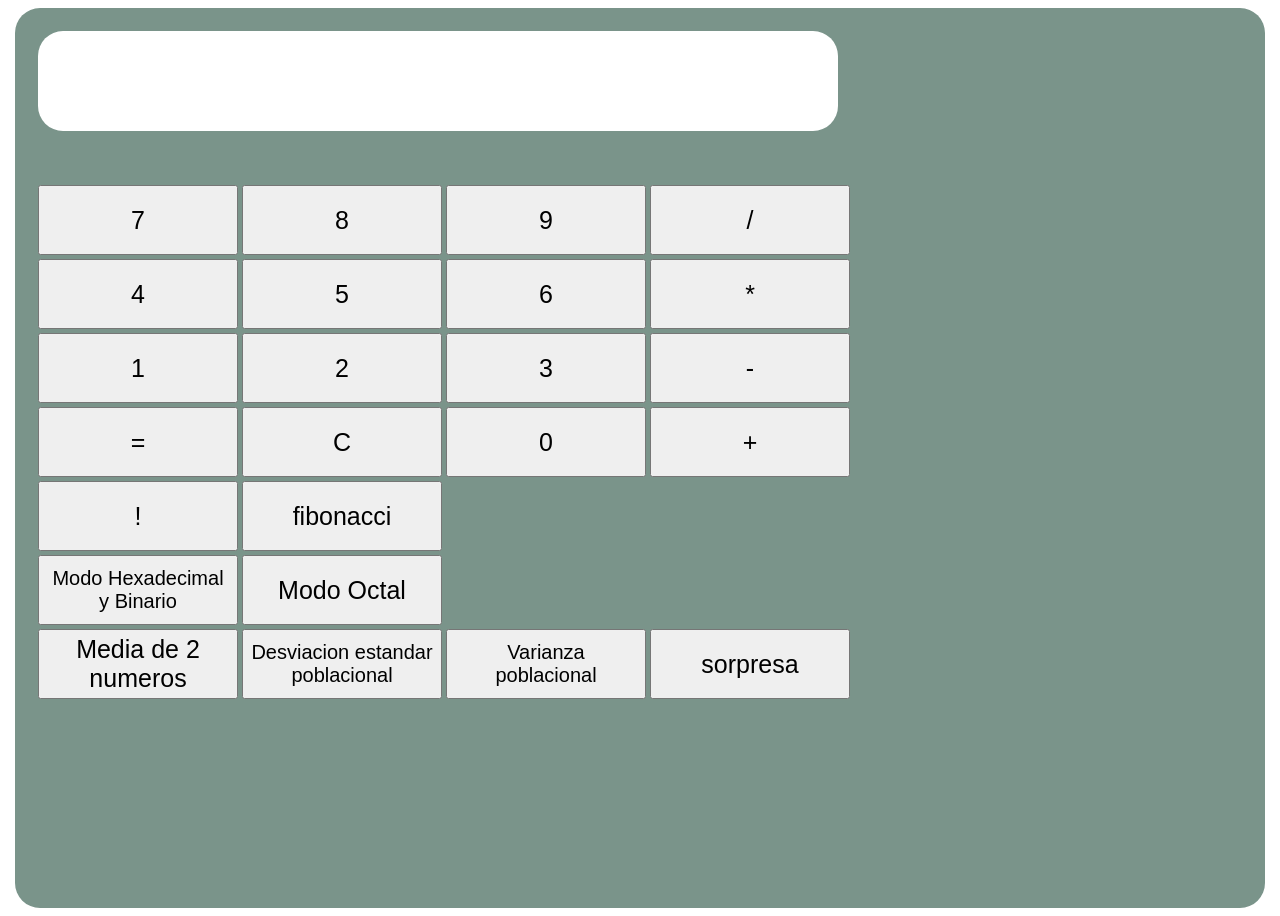
<file: calculator-js-main/index.html>
<!DOCTYPE html>
<html>
  <head>
    <meta charset="UTF-8" />
    <title>Calculadora en JavaScript</title>
    <link type="text/css" href="estilo.css" rel="stylesheet" />
  </head>
  <body onload="init();">
    <table class="calculadora">
      <tr>
        <td colspan="4"><span id="resultado"></span></td>
      </tr>
      <tr>
        <td><button id="siete">7</button></td>
        <td><button id="ocho">8</button></td>
        <td><button id="nueve">9</button></td>
        <td><button id="division">/</button></td>
      </tr>
      <tr>
        <td><button id="cuatro">4</button></td>
        <td><button id="cinco">5</button></td>
        <td><button id="seis">6</button></td>
        <td><button id="multiplicacion">*</button></td>
      </tr>
      <tr>
        <td><button id="uno">1</button></td>
        <td><button id="dos">2</button></td>
        <td><button id="tres">3</button></td>
        <td><button id="resta">-</button></td>
      </tr>
      <tr>
        <td><button id="igual">=</button></td>
        <td><button id="reset">C</button></td>
        <td><button id="cero">0</button></td>
        <td><button id="suma">+</button></td>
      </tr>

      <tr id="funcionalidades-2">
        <td><button id="factorial">!</button></td>
        <td><button id="fibonacci">fibonacci</button></td>
      </tr>
      <tr>
        <td><button id="modo-hexadecimal">Modo Hexadecimal y Binario</button></td>
        <td><button id="modo-octal">Modo Octal</button></td>
        
      </tr>
      <tr id="letras">
        <td><button id="a">A</button></td>
        <td><button id="b">B</button></td>
        <td><button id="c">C</button></td>
        <td><button id="d">D</button></td>
        <td><button id="e">E</button></td>
        <td><button id="f">F</button></td>
      </tr>
      <tr id="especial">
        <td><button id="s-hexa">Suma hexadecimal</button></td>
        <td><button id="r-hexa">Resta hexadecimal</button></td>
        <td><button id="m-hexa">Multiplicacion hexadecimal</button></td>
        <td><button id="d-hexa">Division hexadecimal</button></td>
      </tr>

      <tr id="especial-bin">
        <td><button id="s-bi">Suma en Binarios</button></td>
        <td><button id="r-bi">Resta en Binarios</button></td>
        <td><button id="m-bi">Multiplicacion en Binarios</button></td>
        <td><button id="d-bi">Division en Binarios</button></td>
      </tr>

      <tr id="especial-oct">
        <td><button id="s-oct">Suma Octal</button></td>
        <td><button id="r-oct">Resta Octal</button></td>
        <td><button id="m-oct">Multiplicacion Octal</button></td>
        <td><button id="d-oct">Division Octal</button></td>
      </tr>

      <tr>
        <td><button id="media">Media de 2 numeros</button></td>
        <td><button id="desviacion">Desviacion estandar poblacional</button></td>
        <td><button id="varianza">Varianza poblacional</button></td>
        <td><button id="sorpresa">sorpresa</button></td>
      </tr>

      <tr>
        <td colspan="4"></td>
      </tr>
    </table>

    <script src="funcionalidad.js"></script>
  </body>
</html>
</file>
<file: calculator-js-main/estilo.css>
.calculadora {
  display: block;
  margin: 0 auto;
  padding: 20px;
  background-color: #7A948A;
  width: 1250px;
  height: 900px;
  border-radius: 25px;
}
.calculadora td button {
  display: block;
  width: 200px;
  height: 70px;
  font-size: 25px;
}
#creditos {
  display: block;
  padding-top: 10px;
  color: #fff;
  text-align: center;
  width: 300px;
}
#resultado {
  display: block;
  text-align: center;
  font-size: 40px;
  margin-bottom: 50px;
  width: 800px;
  height: 100px;
  line-height: 100px;
  background-color: #fff;
  border-radius: 25px;
  overflow-y: scroll;
}

#letras{
 display: none;
}
#especial, #especial-bin{
  display: none;
}

#especial-oct{
  display: none;
}



#desviacion, #varianza, #modo-hexadecimal{
  font-size: 20px;
}
</file>
